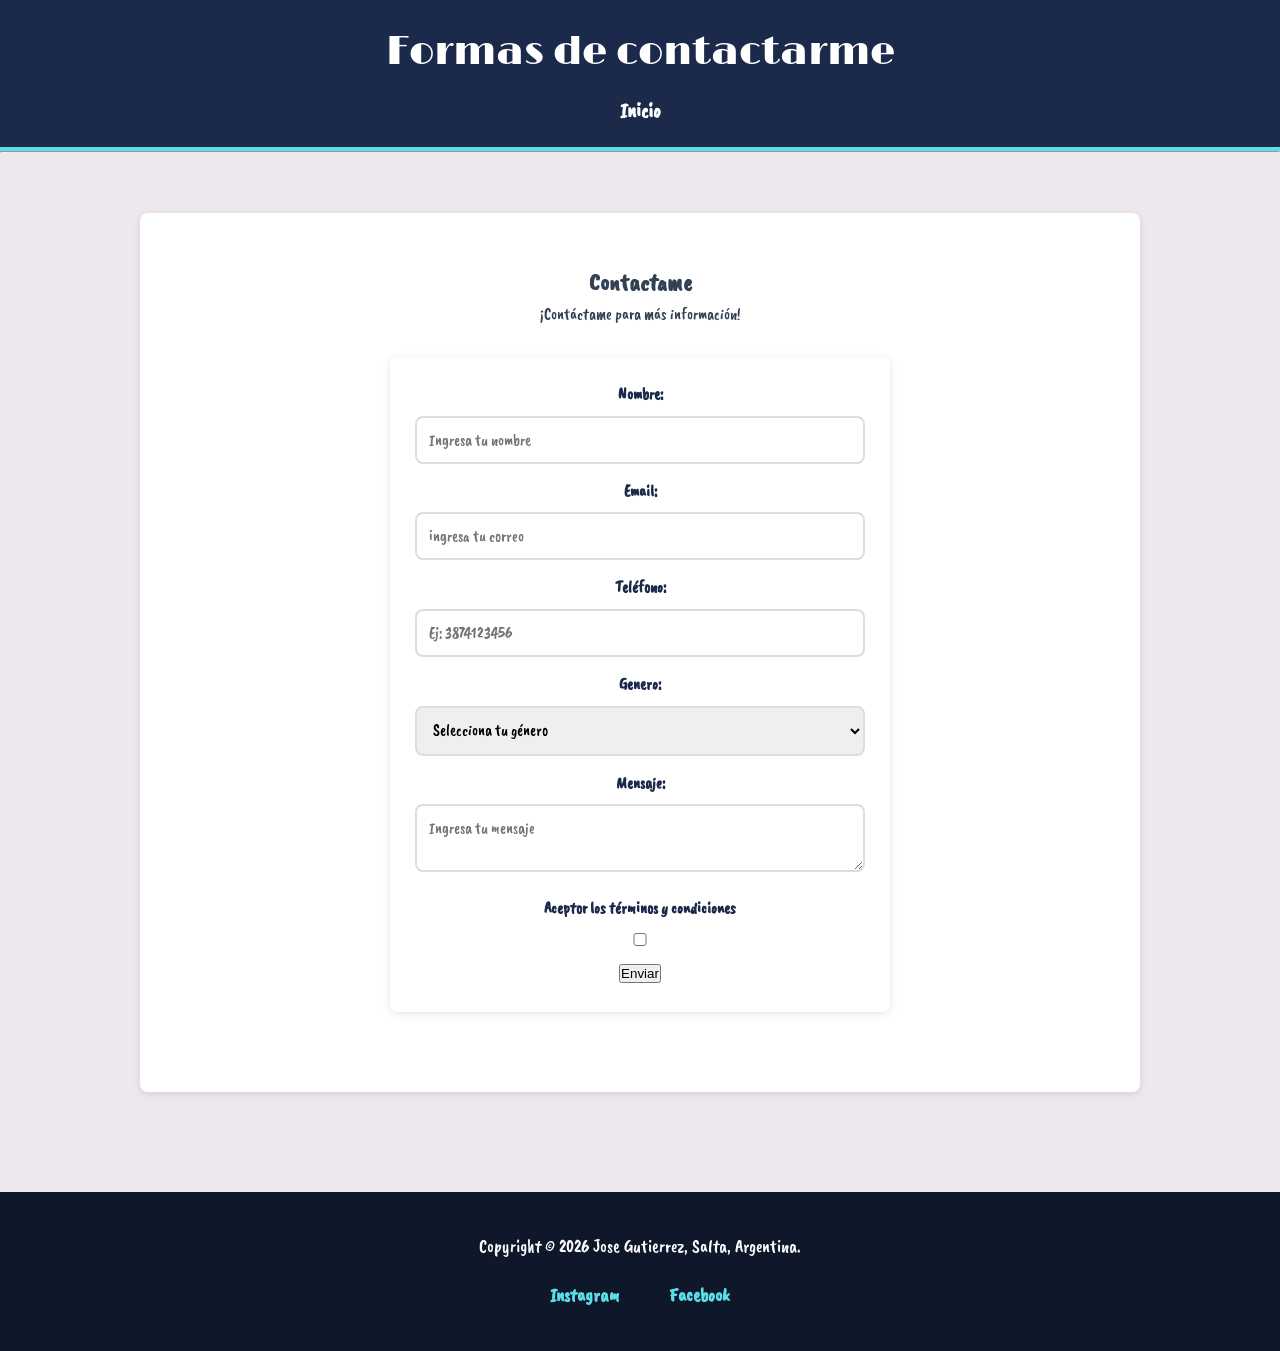
<file: contact.html>
<!DOCTYPE html>
<html lang="es">
<head>
    <meta charset="UTF-8">
    <meta name="viewport" content="width=device-width, initial-scale=1.0">
    <title>Jose Gutierrez - Mi primera pagina</title>
    
    <link rel="preconnect" href="https://fonts.googleapis.com">
    <link rel="preconnect" href="https://fonts.gstatic.com" crossorigin>
    <link href="https://fonts.googleapis.com/css2?family=Caveat+Brush&family=Limelight&display=swap" rel="stylesheet">
    
    <link rel="stylesheet" href="style.css">

</head>
<body>
    <header>
        <h1>Formas de contactarme</h1>
        <nav>
            <a href="index.html">Inicio</a>
        </nav>
    </header>
    
     <hr>

    <main>
        <section id="contacto" class="section-container">
            <div >
                <h1 class="title">Contactame</h1>
                <p>¡Contáctame para más información!</p>
                <form action="" class="form-container">
                    
                    <label for="nombre">Nombre:</label>
                    <input type="text" id="nombre" name="nombre" required placeholder="Ingresa tu nombre" minlength="3">
                    <label for="email">Email:</label>
                    <input type="email" id="email" name="email" required placeholder="ingresa tu correo">
                    <label for="telefono">Teléfono:</label>
                    <input type="tel" id="telefono" name="telefono" placeholder="Ej: 3874123456" pattern="[0-9]{10}" 
                    title="Debe contener 10 dígitos (característica sin 0 y número sin 15)"
                    required>
                    <label for="genero">Genero:</label>
                    <select id="genero" name="genero" required>
                        <option value="">Selecciona tu género</option>
                        <option value="masculino">Masculino</option>
                        <option value="femenino">Femenino</option>
                        <option value="otro">Otro</option>
                    </select>
                    <label for="mensaje">Mensaje:</label>
                    <textarea id="mensaje" name="mensaje" required placeholder="Ingresa tu mensaje" minlength="10"></textarea>
                    <label for="terminos">Aceptor los términos y condiciones</label>
                    <input class="input-checkbox" type="checkbox" id="terminos" name="terminos" required>
                    <button type="submit">Enviar</button>
                </form>
            </div>
        </section>
    </main>

    <footer>
        <p>Copyright © 2026 Jose Gutierrez, Salta, Argentina.</p>
        <div class="footer-links">
         <a href="https://www.instagram.com/josemgutierrez99" target="_blank">Instagram</a>
         <a href="https://www.facebook.com/profile.php?id=100080589291864" target="_blank">Facebook</a>
        </div>
    </footer>
</body>
</html>
</file>
<file: style.css>
/* variables CSS */
:root {
    --color-primary: #5cdee7;
    --color-secondary: #1B2A4A;
    --color-accent: #157a0c;
    --color-text: #334155;
    --color-bg: #eee7ee;
    --radius: 8px;
    --shadow: 0 2px 8px rgba(0,0,0,0.1);    
    --font-titles: 'Limelight', system-ui;   
    --font-body: 'Caveat Brush', cursive;
}

/* 1. General */
* {
    margin: 0;
    padding: 0;
    box-sizing: border-box;
}

body {
    background-color: var(--color-bg);
    font-family: var(--font-body);    
    font-size: 1rem; 
    line-height: 1.6;    
    color: var(--color-text);
}

/* 2. Header con Flexbox */
    header {
    background: var(--color-secondary);
    padding: 20px; 
    color: white;
    display: flex;
    justify-content: space-between; 
    align-items: center;           /* Centra todo verticalmente */
    border-bottom: 4px solid var(--color-primary);
    gap: 10px;
    flex-direction: column;
    grid-area: header;
}
.header-container {
    display: flex;
    justify-content: space-between;
    align-items: center;
    width: 100%;
    max-width: 1200px;
    margin: 0 auto; 
    padding: 10px 5%;
    flex-direction: column;
}

.logo {
    text-align: left;
    flex-shrink: 0;
}

header h1 {
    font-size: 2.5rem;  
    font-family: var(--font-titles);
    font-weight: 400;
    margin: 0; 
}

header p {
    font-family: var(--font-body);
    font-size: 1rem;
    margin: 0;
}
/* 3. Menu con Flexbox */
nav ul {
    display: flex;       /* Ponemos los li en fila */
    list-style: none;
    gap: 10px;
    margin: 0;
    padding: 0;
    flex-wrap: wrap;
    justify-content: center;
}

nav a {
    text-decoration: none;
    color: white;
    font-weight: bold;
    font-size: 1.3rem;
    transition: all 0.3s ease;
    font-family: var(--font-body);
}

/* Efecto Hover */
nav a:hover {
    color: var(--color-primary);
    text-shadow: 0 0 10px rgba(92, 222, 231, 0.5);
    transform: translateY(-2px); 
}

/* 4. Principal */
section {
    background-color: white;
    padding: 50px;
    border-radius: var(--radius);
    text-align: center;
    max-width: 1000px;
    margin: 30px auto;
    box-shadow: var(--shadow);
}

h2 {
    color: var(--color-secondary);
    margin-bottom: 20px;
    font-family: var(--font-titles);
    font-size: 1.8rem;  
}
h3 {
    font-family: var(--font-titles);
    font-size: 1.3rem;   
    color: var(--color-primary);
    margin-bottom: 15px;
}

/* 5. Imágenes */
img {
    display: block;
    margin: 20px auto;
    border-radius: var(--radius); 
    max-width: 100%; 
    height: auto;
    box-shadow: var(--shadow);
}

/* 6. Formulario */
.form-container {
    max-width: 500px;
    margin: 30px auto;
    padding: 25px;
    background-color: #ffffff;
    border-radius: var(--radius); 
    box-shadow: var(--shadow);
}

.form-container label {
    display: block; 
    margin-bottom: 8px;
    font-weight: bold;
    color: var(--color-secondary);
}

.form-container input, 
.form-container select, 
.form-container textarea {
    width: 100%; 
    padding: 12px; 
    margin-bottom: 15px;
    border: 2px solid #ddd;
    border-radius: var(--radius);
    box-sizing: border-box;
    font-size: 16px;
    font-family: var(--font-body);
}

input:focus, select:focus, textarea:focus {
    outline: none;
    border-color: var(--color-primary);
    box-shadow: 0 0 8px rgba(92, 222, 231, 0.3);
}

/* 7. Pie de página (Footer) */
footer {
    background-color: #0f172a;    /* Fondo oscuro (profundo) */
    color: #f8fafc;             /* Texto claro */
    padding: 40px 20px;
    text-align: center;
    margin-top: 40px;          /* Espacio con la sección de arriba */
    font-family: var(--font-body);
}

footer p {
    margin-bottom: 20px;
    font-size: 1.1rem;
}

/* Contenedor de links de redes */
.footer-links {
    display: flex;
    justify-content: center;
    list-style: none;
    padding: 0;
    gap: 50px; /* Espacio entre los links */
    margin-top: 20px;
}

.footer-links a {
    color: var(--color-primary);
    text-decoration: none;
    font-weight: bold;
    font-size: 1.2rem;
    transition: all 0.3s ease;
}

/* Efecto para los links */
.footer-links a:hover {
    color: white;
    text-shadow: 0 0 10px var(--color-primary);
    transform: scale(1.1);
    display: inline-block;
}

/* Contenedor de las tarjetas */
.cards-container {
    display: flex;
    flex-wrap: wrap;
    gap: 25px;        /* Espacio entre tarjetas */
    justify-content: center;
    padding: 40px 5%;
}

.card {
    flex: 1 1 280px;       
    background-color: white;
    padding: 25px;
    border-radius: var(--radius);
    box-shadow: var(--shadow);
    text-align: center;
    border-top: 5px solid var(--color-primary); 
    
    /* Preparación para la animación */
    transition: transform 0.3s ease, box-shadow 0.3s ease;
}

/* Imágenes dentro de las tarjetas */
.card-img {
    width: 100%;
    max-width: 200px; 
    height: auto;
    margin: 15px auto;
    border-radius: var(--radius);
}

.card:hover {
    transform: translateY(-4px); 
    box-shadow: 0 10px 20px rgba(0,0,0,0.2); 
    cursor: pointer;
}

.card h2 {
    font-size: 1.8rem;
    margin-bottom: 10px;
}

.card h3 {
    font-size: 1.3rem;
    margin-bottom: 10px;
}

.btn-cta {
    display: inline-block;
    padding: 15px 35px;
    background-color: var(--color-primary);
    color: var(--color-secondary);
    text-decoration: none;
    font-weight: bold;
    border-radius: 50px;
    font-size: 1.2rem;
    transition: all 0.3s ease;
    box-shadow: 0 4px 15px rgba(92, 222, 231, 0.4);
    font-family: var(--font-titles); 
    letter-spacing: 1px;
}

.btn-cta:hover {
    transform: translateY(-5px) scale(1.05); 
    background-color: white;
    box-shadow: 0 8px 25px rgba(255, 255, 255, 0.3);
}

/* Etiqueta al área del mapa */
header { grid-area: header; }
.sidebar { grid-area: sidebar; }
main { grid-area: main; }
footer { grid-area: footer; }

.sidebar {
    background-color: var(--color-secondary);
    color: white;
    padding: 30px 20px;
    border-right: 2px solid var(--color-primary);
}

.sidebar h3 {
    color: var(--color-primary);
    font-size: 1.2rem;
    margin-bottom: 20px;
}

.sidebar ul {
    list-style: none;
    padding: 0;
}

.sidebar li {
    margin-bottom: 15px;
}

.sidebar a {
    color: white;
    text-decoration: none;
    font-size: 1.1rem;
    transition: 0.3s;
}

.sidebar a:hover {
    color: var(--color-primary);
    padding-left: 5px;
}

/* 7. Galería */
.galeria-grid {
    display: grid;
    grid-template-columns: repeat(auto-fit, minmax(280px, 1fr));
    gap: 1.25rem;
    padding: 20px 0;
}

.skill-card {
    background: white;
    padding: 20px;
    border-radius: var(--radius);
    box-shadow: var(--shadow);
    text-align: center;
    border: 1px solid #e2e8f0;
    transition: all 0.3s ease;
}

.skill-card .icon {
    font-size: 2.5rem;
    margin-bottom: 10px;
}

.skill-card h3 {
    color: var(--color-secondary);
    margin-bottom: 10px;
}

.skill-card:hover {
    transform: translateY(-8px);
    box-shadow: 4px 8px 20px rgba(0, 0, 0, 0.15);
    border-color: var(--color-primary);
}

.hero {
    display: flex;
    justify-content: center;
    align-items: center;
    min-height: 40vh;
    background: linear-gradient(rgba(0,0,0,0.5), rgba(0,0,0,0.5)), var(--color-secondary);
    color: white;
    text-align: center;
    padding: 20px;
}

/* 8. Diseño celular */
.layout {
    display: grid;
    grid-template-columns: 1fr; 
    grid-template-areas:
        "header"
        "main"
        "footer";
    min-height: 100vh;
}

.sidebar {
    display: none; 
    grid-area: sidebar;
}

header { grid-area: header; }
main { grid-area: main; padding: 15px; }
footer { grid-area: footer; }

@media (min-width: 768px) {
    .layout {
        grid-template-columns: 220px 1fr; 
        grid-template-areas:
            "header header"
            "sidebar main"
            "footer footer";
    }

    .sidebar {
        display: block; 
    }
    
    main {
        padding: 30px;
    }
}

@media (min-width: 1024px) {
    .layout {
        max-width: 1200px; 
        margin: 0 auto; 
        box-shadow: 0 0 50px rgba(0,0,0,0.1);
    }
}

@media (min-width: 1440px) {
    .layout {
        max-width: 1400px;
    }
}
</file>
